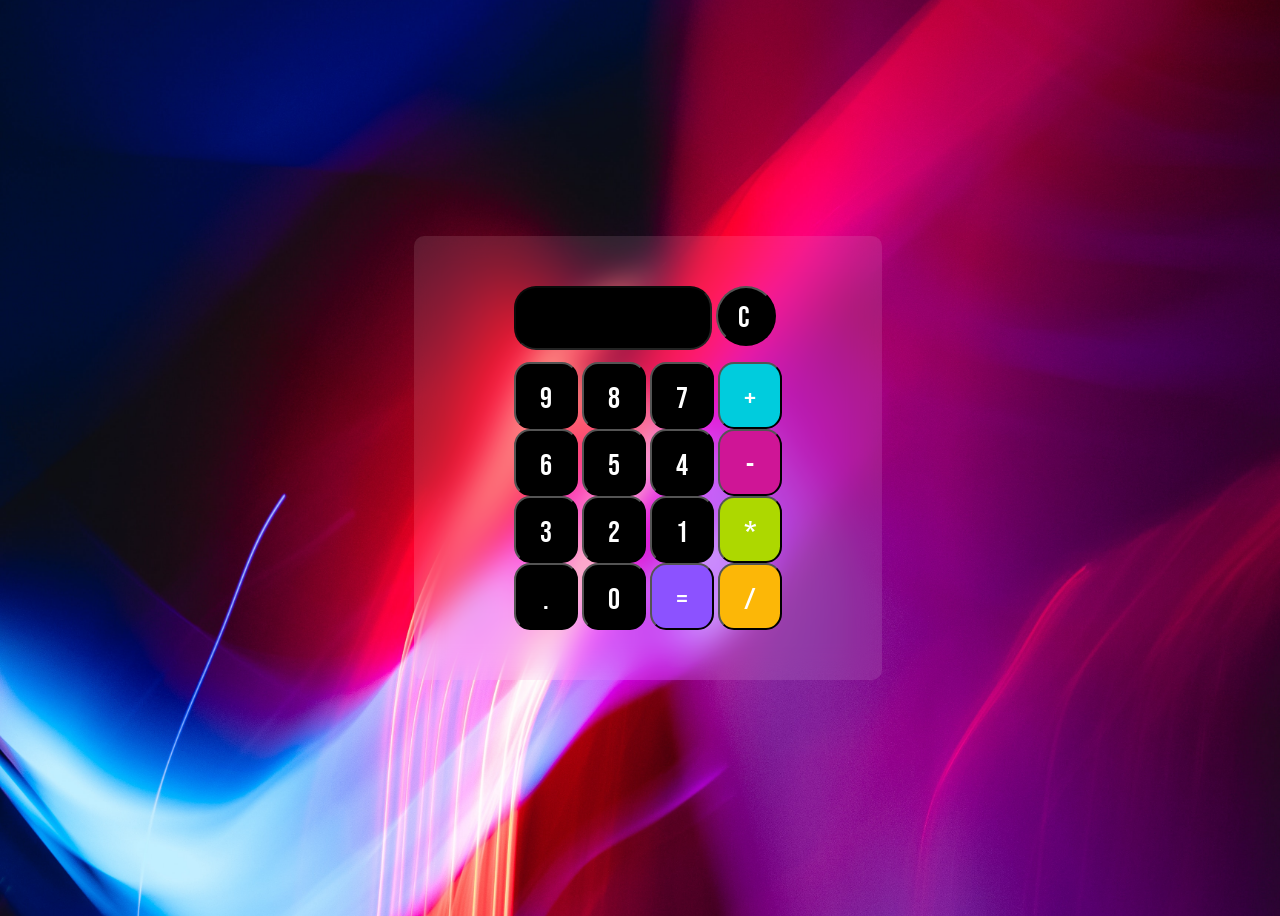
<file: index.html>
<!DOCTYPE html>
<html lang="pt-br">
<head>
    <meta charset="UTF-8">
    <meta http-equiv="X-UA-Compatible" content="IE=edge">
    <meta name="viewport" content="width=device-width, initial-scale=1.0">
    <link rel="stylesheet" href="./assets/estilo.css">
    <title>Calculator Futuristic</title>
    <link 
    rel="shortcut icon" 
    href="./imagens/icone.png"
    type="image/x-icon">
</head>
<body>
    <div class="main">
        <form action="" name="Calculator">
            <input type="text" class="text maincolor" name="text1" disabled>
            <input type="button" class="text1 maincolor" name="text12" id="apagar" value="C" onclick="location.reload()"><br>

            <input type="button" class="num maincolor" name="btn9" id="" value="9" onclick="displaynum(btn9.value)">
            <input type="button" class="num maincolor" name="btn8" id="" value="8" onclick="displaynum(btn8.value)">
            <input type="button" class="num maincolor" name="btn7" id="" value="7" onclick="displaynum(btn7.value)">
            <input type="button" class="num blue" name="addbtn" id="" value="+" onclick="displaynum(addbtn.value)"><br>

            <input type="button" class="num maincolor" name="btn6" id="" value="6" onclick="displaynum(btn6.value)">
            <input type="button" class="num maincolor" name="btn5" id="" value="5" onclick="displaynum(btn5.value)">
            <input type="button" class="num maincolor" name="btn4" id="" value="4" onclick="displaynum(btn4.value)">
            <input type="button" class="num pin" name="subbtn" id="" value="-" onclick="displaynum(subbtn.value)"><br>

            <input type="button" class="num maincolor" name="btn3" id="" value="3" onclick="displaynum(btn3.value)">
            <input type="button" class="num maincolor" name="btn2" id="" value="2" onclick="displaynum(btn2.value)">
            <input type="button" class="num maincolor" name="btn1" id="" value="1" onclick="displaynum(btn1.value)">
            <input type="button" class="num gre" name="mulbtn" id="" value="*" onclick="displaynum(mulbtn.value)"><br>

            <input type="button" class="num maincolor" name="dot" id="" value="." onclick="displaynum(dot.value)">
            <input type="button" class="num maincolor" name="btn0" id="" value="0" onclick="displaynum(btn0.value)">
            <input type="button" class="num pur" name="eqlbtn" id="" value="=" onclick="text1.value=eval(text1.value)">
            <input type="button" class="num ora" name="divbtn" id="" value="/" onclick="displaynum(divbtn.value)"><br>
        </form>
    </div>
</body>
<script src="./assets/javascript.js"></script>
</html>
</file>
<file: assets/estilo.css>
@import url('https://fonts.googleapis.com/css2?family=Bebas+Neue&display=swap');

body {
    width: 100%;
    height: 100vh;
    display: flex;
    align-items: center;
    justify-content: center;
    background-image: url(../imagens/pexels-bruno-thethe-1910236.jpg);
    background-repeat: no-repeat;
    background-size: cover;
    background-position: center center;
}

html {
    overflow: scroll;
    overflow: hidden;
}

div {
    background-color: rgba(255, 255, 255, 0.1);
    padding: 50px 100px 50px 100px;
    backdrop-filter: blur(15px);
    -webkit-backdrop-filter: blur(15px);
    border-radius: 10px;
    padding: auto;
    
}

input {
    color: #fff;
    padding: 17px;
    outline: none;
    font-size: 30px;
    font-family: 'Bebas Neue', cursive;
    border-radius: 25%;
}

.num {
    width: 64px;
    height: 67px;
}

.text {
    width: 160px;
    height: 26px;
    border-radius: 22px;
    letter-spacing: 5px;
    text-align: center;
    margin-bottom: 12px;
}

.text1 {
    width: 60px;
    height: 60px;
    border-radius: 50%;
    letter-spacing: 5px;
    text-align: center;
    margin-bottom: 12px;
    cursor: pointer;
    padding: 12px;
}

.main {
    display: inline-block;
}

.maincolor {
    background-color: black;
}

.blue {
    background-color: #0cd;
}

.pin {
    background-color: #cf1596;
}

.gre {
    background-color: #add800;
}

.pur {
    background-color: #8c52ff;
}

.ora {
    background-color: #fcb707;
}

.main {
    user-select: none;
 }
</file>
